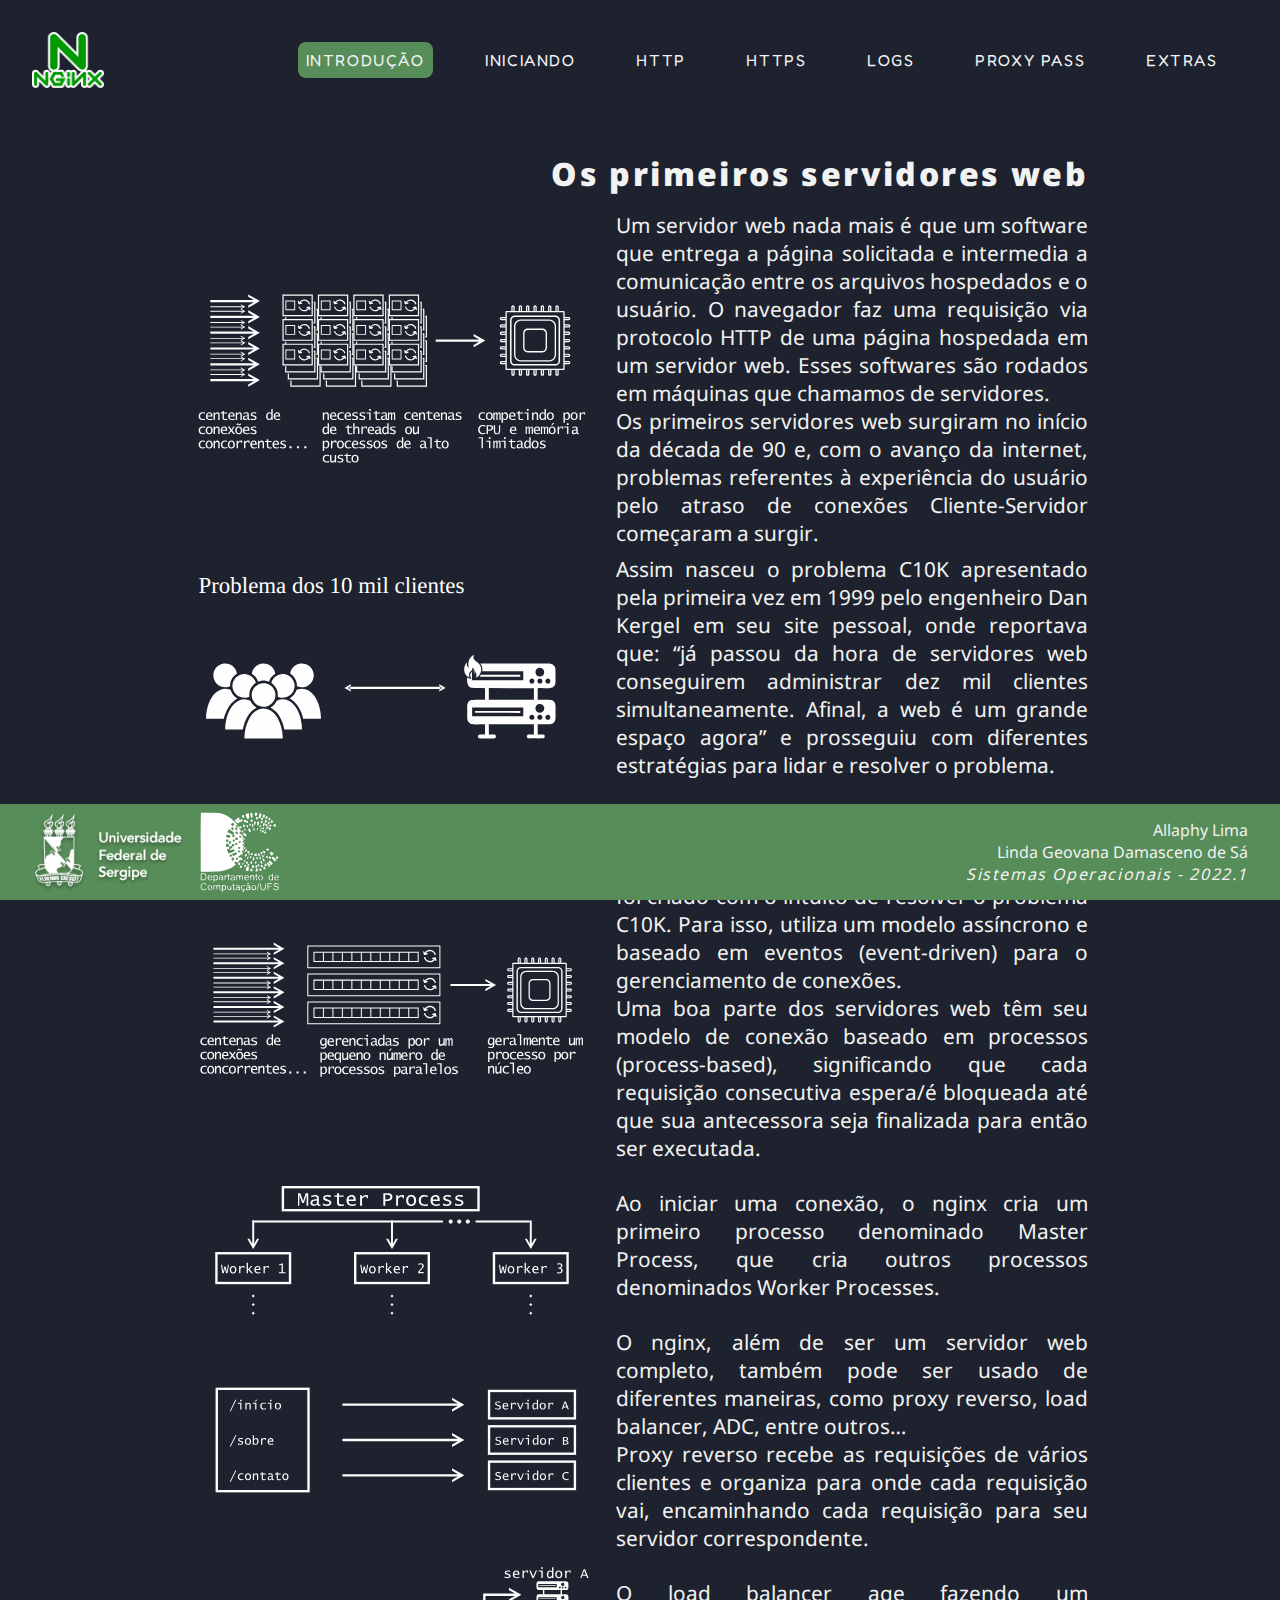
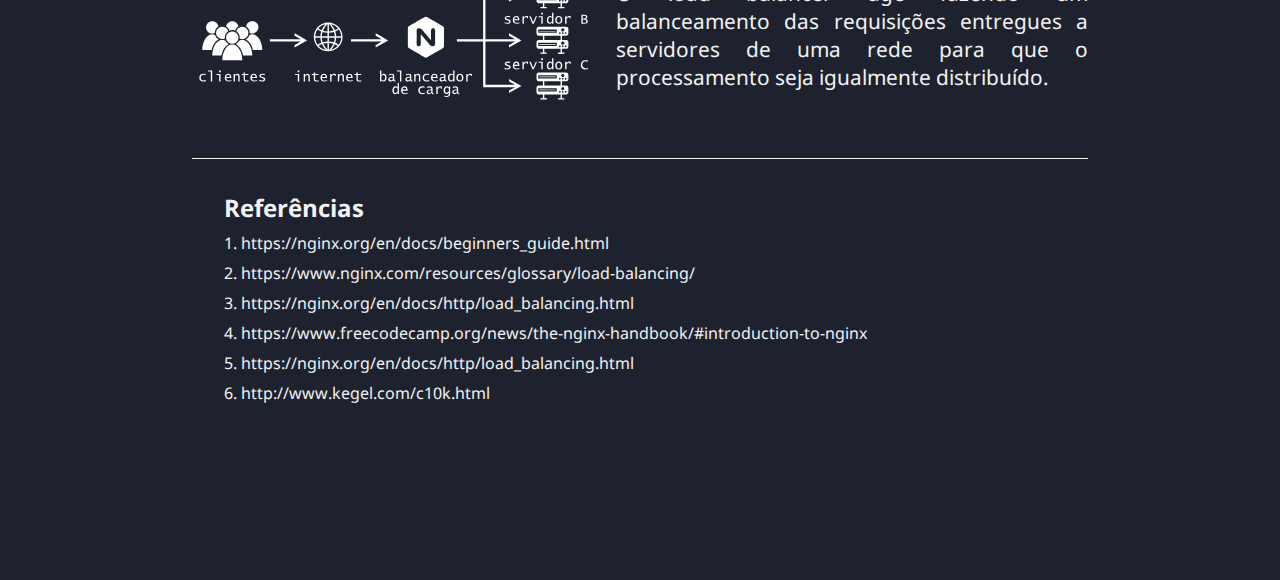
<file: index.html>
<!DOCTYPE html>
<html lang="pt-br">
<head>
    <meta charset="UTF-8">
    <meta http-equiv="X-UA-Compatible" content="IE=edge">
    <meta name="viewport" content="width=device-width, initial-scale=1.0">
    <link rel="stylesheet" href="css/style.css">
    <title>Introdução</title>
</head>
<body>
    <header class="cabecalho">
        <a href="index.html" class="logo">
            <img src="imagens/nginx-logo.png" alt="Logo NGINX">
        </a>
        <nav class="nav">
            <ul class="menu">
                <li class="menu-item"><a href="index.html">Introdução</a></li>
                <li class="menu-item"><a href="Iniciando.html">Iniciando</a></li>
                <li class="menu-item"><a href="HTTP.html">HTTP</a></li>
                <li class="menu-item"><a href="HTTPS.html">HTTPS</a></li>
                <li class="menu-item"><a href="Logs.html">Logs</a></li>
                <li class="menu-item"><a href="Proxy Pass.html">Proxy Pass</a></li>
                <li class="menu-item"><a href="Extras.html">Extras</a></li>
            </ul>
        </nav>
    </header>
    <main class="main">
        <section class="texto">
            <h2 class="topico-titulo">Os primeiros servidores web</h2>
            <div class="conteudo">
                <img src="imagens/requisicoes_processbased.svg" alt="Ilustração do problema C10K">
                <p class="texto">
                    Um servidor web nada mais é que um software que entrega a página solicitada e intermedia a comunicação entre os arquivos hospedados e o usuário. O navegador faz uma requisição via protocolo HTTP de uma página hospedada em um servidor web. Esses softwares são rodados em máquinas que chamamos de servidores.
                    <br>Os primeiros servidores web surgiram no início da década de 90 e, com o avanço da internet, problemas referentes à experiência do usuário pelo atraso de conexões Cliente-Servidor começaram a surgir.
                </p>
            </div>    
            <div class="conteudo">
                <img src="imagens/problemac10k.svg" alt="">
                <p class="texto">
                    Assim nasceu o problema C10K apresentado pela primeira vez em 1999 pelo engenheiro Dan Kergel em seu site pessoal, onde reportava que: “já passou da hora de servidores web conseguirem administrar dez mil clientes simultaneamente. Afinal, a web é um grande espaço agora” e prosseguiu com diferentes estratégias para lidar e resolver o problema.
                </p>
            </div>
            <h2 class="topico-titulo">NGINX: conceitos básicos</h2>
            <div class="conteudo">
                <img src="imagens/requisicoes_nginx.svg" alt="">
                <p class="texto">
                    O nginx é um servidor web, open-source, que foi criado com o intuito de resolver o problema C10K. Para isso, utiliza um modelo assíncrono e baseado em eventos (event-driven) para o gerenciamento de conexões.
                    <br>Uma boa parte dos servidores web têm seu modelo de conexão baseado em processos (process-based), significando que cada requisição consecutiva espera/é bloqueada até que sua antecessora seja finalizada para então ser executada.

                </p>
            </div>
            <div class="conteudo">
                <img src="imagens/master_process.svg" alt="">
                <p class="texto">
                    Ao iniciar uma conexão, o nginx cria um primeiro processo denominado Master Process, que cria outros processos denominados Worker Processes.
               
                </p>
            </div>
            <div class="conteudo">
                <img src="imagens/proxy_reverso.svg" alt="">
                <p class="texto">
                    O nginx, além de ser um servidor web completo, também pode ser usado de diferentes maneiras, como proxy reverso, load balancer, ADC, entre outros…
                    <br>
                    Proxy reverso recebe as requisições de vários clientes e organiza para onde cada requisição vai, encaminhando cada requisição para seu servidor correspondente.
                </p>
            </div>
            <div class="conteudo">
                <img src="imagens/load_balance.svg" alt="">
                <p class="texto">
                    O load balancer age fazendo um balanceamento das requisições entregues a servidores de uma rede para que o processamento seja igualmente distribuído. 
                </p>
            </div>
        </section>

        <section class="referencias">
            <h2>Referências</h2>
            <a href="https://nginx.org/en/docs/beginners_guide.html" class="ref">1. https://nginx.org/en/docs/beginners_guide.html</a>
            <a href="https://www.nginx.com/resources/glossary/load-balancing/" class="ref">2. https://www.nginx.com/resources/glossary/load-balancing/</a>
            <a href="https://nginx.org/en/docs/http/load_balancing.html" class="ref">3. https://nginx.org/en/docs/http/load_balancing.html</a>
            <a href="https://www.freecodecamp.org/news/the-nginx-handbook/#introduction-to-nginx" class="ref">4. https://www.freecodecamp.org/news/the-nginx-handbook/#introduction-to-nginx</a>
            <a href="https://nginx.org/en/docs/http/load_balancing.html" class="ref">5. https://nginx.org/en/docs/http/load_balancing.html</a>
            <a href="http://www.kegel.com/c10k.html" class="ref">6. http://www.kegel.com/c10k.html</a>
        </section>
    </main>

    <footer class="barra">
        <div class="logos">
            <img src="imagens/logo-ufs.png" alt="Logo da UFS" class="logo">
            <img src="imagens/logo-dcomp.svg" alt="Logo do DCOMP" class="logo">
        </div>
        <ul class="infos">
            <li class="nome">Allaphy Lima</li>
            <li class="nome">Linda Geovana Damasceno de Sá</li>
            <li class="disciplina">Sistemas Operacionais - <span class="periodo">2022.1</span></li>
        </ul>
    </footer>

    <script src="js/main.js"></script>
</body>
</html>
</file>
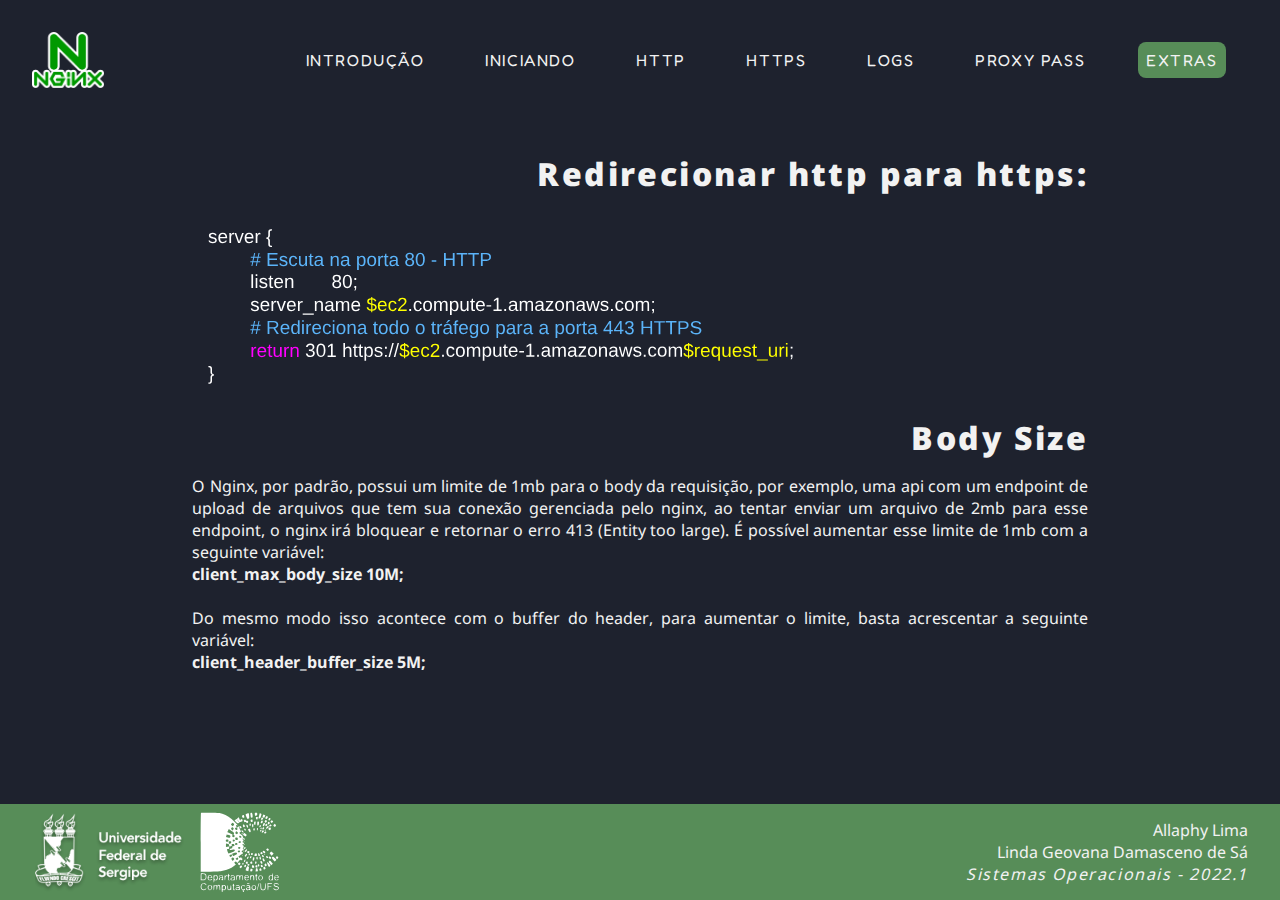
<file: Extras.html>
<!DOCTYPE html>
<html lang="pt-br">
<head>
    <meta charset="UTF-8">
    <meta http-equiv="X-UA-Compatible" content="IE=edge">
    <meta name="viewport" content="width=device-width, initial-scale=1.0">
    <link rel="stylesheet" href="css/style.css">
    <title>Extras</title>
</head>
<body>
    <header class="cabecalho">
        <a href="index.html" class="logo">
            <img src="imagens/nginx-logo.png" alt="Logo NGINX">
        </a>
        <nav class="nav">
            <ul class="menu">
                <li class="menu-item"><a href="index.html">Introdução</a></li>
                <li class="menu-item"><a href="Iniciando.html">Iniciando</a></li>
                <li class="menu-item"><a href="HTTP.html">HTTP</a></li>
                <li class="menu-item"><a href="HTTPS.html">HTTPS</a></li>
                <li class="menu-item"><a href="Logs.html">Logs</a></li>
                <li class="menu-item"><a href="Proxy Pass.html">Proxy Pass</a></li>
                <li class="menu-item"><a href="Extras.html">Extras</a></li>
            </ul>
        </nav>
    </header>
    <main class="main">
        <section class="texto">
            <h2 class="topico-titulo">Redirecionar http para https:</h2>
            <img src="imagens/10.svg" alt="">
            <h2 class="topico-titulo">Body Size</h2>
                <p class="texto">
                    O Nginx, por padrão, possui um limite de 1mb para o body da requisição, por exemplo, uma api com um endpoint de upload de arquivos que tem sua conexão gerenciada pelo nginx, ao tentar enviar um arquivo de 2mb para esse endpoint, o nginx irá bloquear e retornar o erro 413 (Entity too large).
                    É possível aumentar esse limite de 1mb com a seguinte variável:
                    <br> <strong> client_max_body_size 10M;</strong>
                    <br><br>
                    Do mesmo modo isso acontece com o buffer do header, para aumentar o limite, basta acrescentar a seguinte variável:
                    <br> <strong> client_header_buffer_size 5M;</strong> 
                </p>
        </section>
    </main>
    <footer class="barra">
        <div class="logos">
            <img src="imagens/logo-ufs.png" alt="Logo da UFS" class="logo">
            <img src="imagens/logo-dcomp.svg" alt="Logo do DCOMP" class="logo">
        </div>
        <ul class="infos">
            <li class="nome">Allaphy Lima</li>
            <li class="nome">Linda Geovana Damasceno de Sá</li>
            <li class="disciplina">Sistemas Operacionais - <span class="periodo">2022.1</span></li>
        </ul>
    </footer>

    <script src="js/main.js"></script>
</body>
</html>
</file>
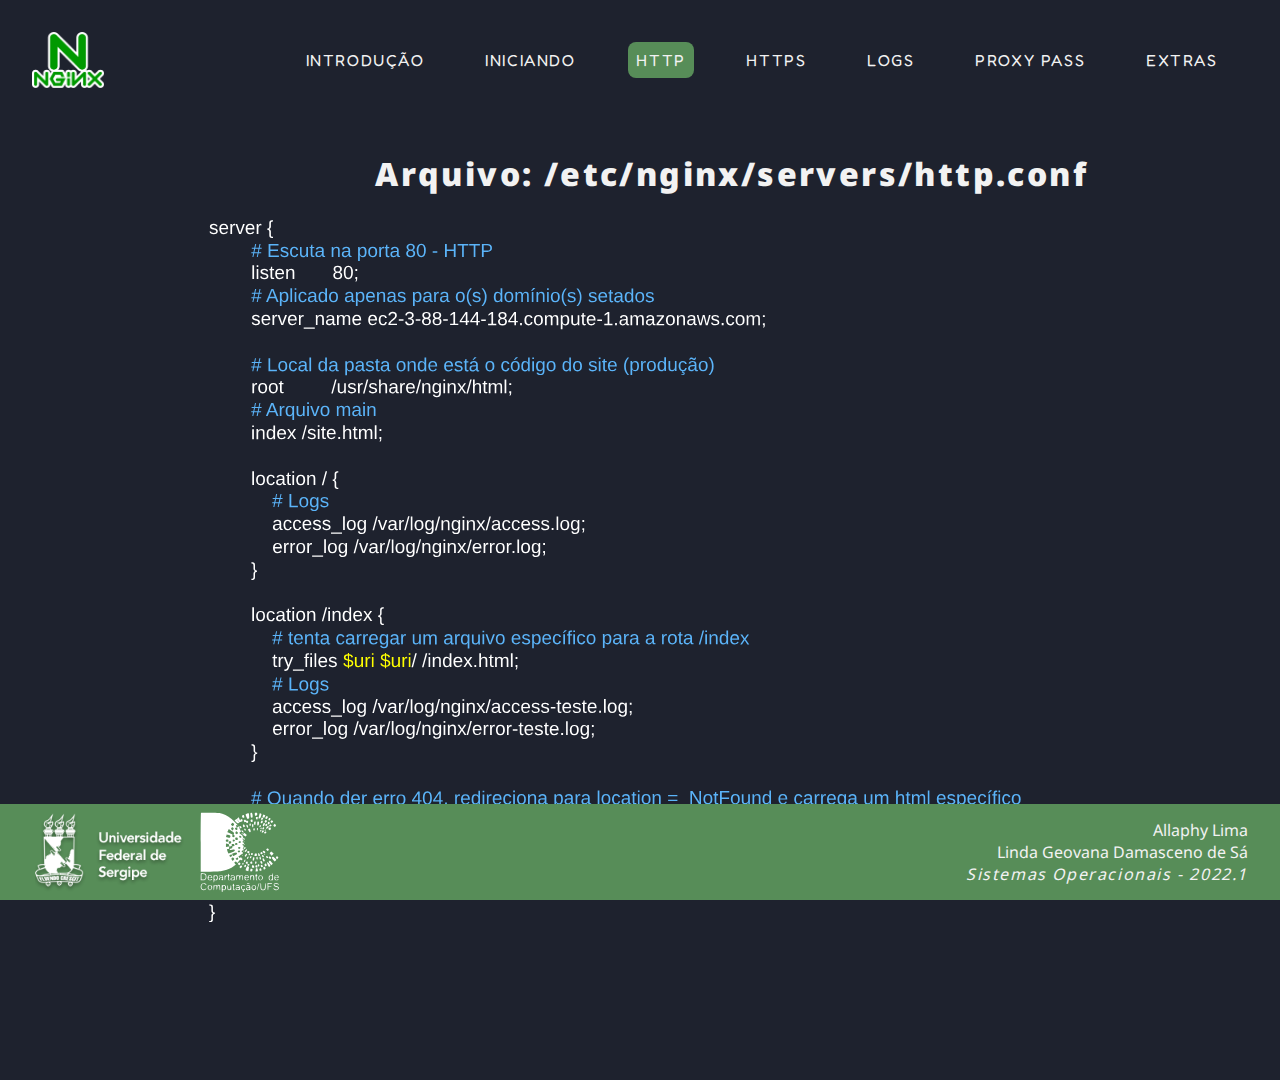
<file: HTTP.html>
<!DOCTYPE html>
<html lang="pt-br">
<head>
    <meta charset="UTF-8">
    <meta http-equiv="X-UA-Compatible" content="IE=edge">
    <meta name="viewport" content="width=device-width, initial-scale=1.0">
    <link rel="stylesheet" href="css/style.css">
    <title>HTTP</title>
</head>
<body>
    <header class="cabecalho">
        <a href="index.html" class="logo">
            <img src="imagens/nginx-logo.png" alt="Logo NGINX">
        </a>
        <nav class="nav">
            <ul class="menu">
                <li class="menu-item"><a href="index.html">Introdução</a></li>
                <li class="menu-item"><a href="Iniciando.html">Iniciando</a></li>
                <li class="menu-item"><a href="HTTP.html">HTTP</a></li>
                <li class="menu-item"><a href="HTTPS.html">HTTPS</a></li>
                <li class="menu-item"><a href="Logs.html">Logs</a></li>
                <li class="menu-item"><a href="Proxy Pass.html">Proxy Pass</a></li>
                <li class="menu-item"><a href="Extras.html">Extras</a></li>
            </ul>
        </nav>
    </header>
    <main class="main">
        <section class="texto">
            <h2 class="topico-titulo">Arquivo: /etc/nginx/servers/http.conf</h2>
            <img src="imagens/01.svg" alt="">
        </section>
    </main>
    <footer class="barra">
        <div class="logos">
            <img src="imagens/logo-ufs.png" alt="Logo da UFS" class="logo">
            <img src="imagens/logo-dcomp.svg" alt="Logo do DCOMP" class="logo">
        </div>
        <ul class="infos">
            <li class="nome">Allaphy Lima</li>
            <li class="nome">Linda Geovana Damasceno de Sá</li>
            <li class="disciplina">Sistemas Operacionais - <span class="periodo">2022.1</span></li>
        </ul>
    </footer>

    <script src="js/main.js"></script>
</body>
</html>
</file>
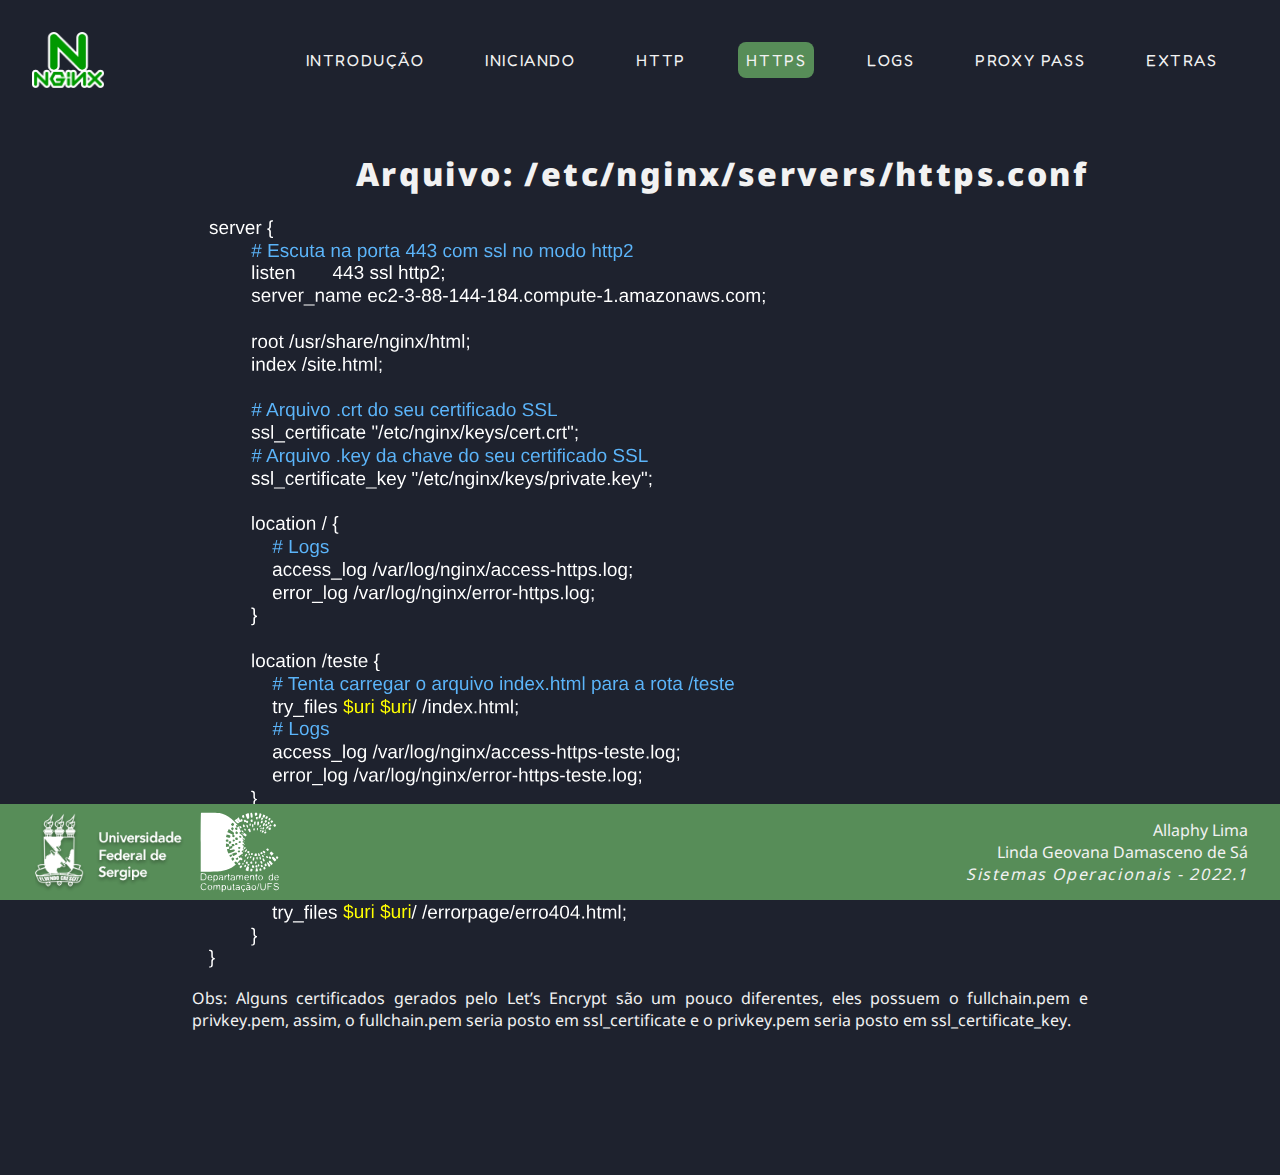
<file: HTTPS.html>
<!DOCTYPE html>
<html lang="pt-br">
<head>
    <meta charset="UTF-8">
    <meta http-equiv="X-UA-Compatible" content="IE=edge">
    <meta name="viewport" content="width=device-width, initial-scale=1.0">
    <link rel="stylesheet" href="css/style.css">
    <title>HTTPS</title>
</head>
<body>
    <header class="cabecalho">
        <a href="index.html" class="logo">
            <img src="imagens/nginx-logo.png" alt="Logo NGINX">
        </a>
        <nav class="nav">
            <ul class="menu">
                <li class="menu-item"><a href="index.html">Introdução</a></li>
                <li class="menu-item"><a href="Iniciando.html">Iniciando</a></li>
                <li class="menu-item"><a href="HTTP.html">HTTP</a></li>
                <li class="menu-item"><a href="HTTPS.html">HTTPS</a></li>
                <li class="menu-item"><a href="Logs.html">Logs</a></li>
                <li class="menu-item"><a href="Proxy Pass.html">Proxy Pass</a></li>
                <li class="menu-item"><a href="Extras.html">Extras</a></li>
            </ul>
        </nav>
    </header>
    <main class="main">
        <section class="texto">
            <h2 class="topico-titulo">Arquivo: /etc/nginx/servers/https.conf</h2>
            <img src="imagens/02.svg" alt="">
            <p class="texto">
                Obs: Alguns certificados gerados pelo Let’s Encrypt são um pouco diferentes, eles possuem o fullchain.pem e privkey.pem, assim, o fullchain.pem seria posto em ssl_certificate e o privkey.pem seria posto em ssl_certificate_key.
            </p>
        </section>
    </main>
    <footer class="barra">
        <div class="logos">
            <img src="imagens/logo-ufs.png" alt="Logo da UFS" class="logo">
            <img src="imagens/logo-dcomp.svg" alt="Logo do DCOMP" class="logo">
        </div>
        <ul class="infos">
            <li class="nome">Allaphy Lima</li>
            <li class="nome">Linda Geovana Damasceno de Sá</li>
            <li class="disciplina">Sistemas Operacionais - <span class="periodo">2022.1</span></li>
        </ul>
    </footer>

    <script src="js/main.js"></script>
</body>
</html>
</file>
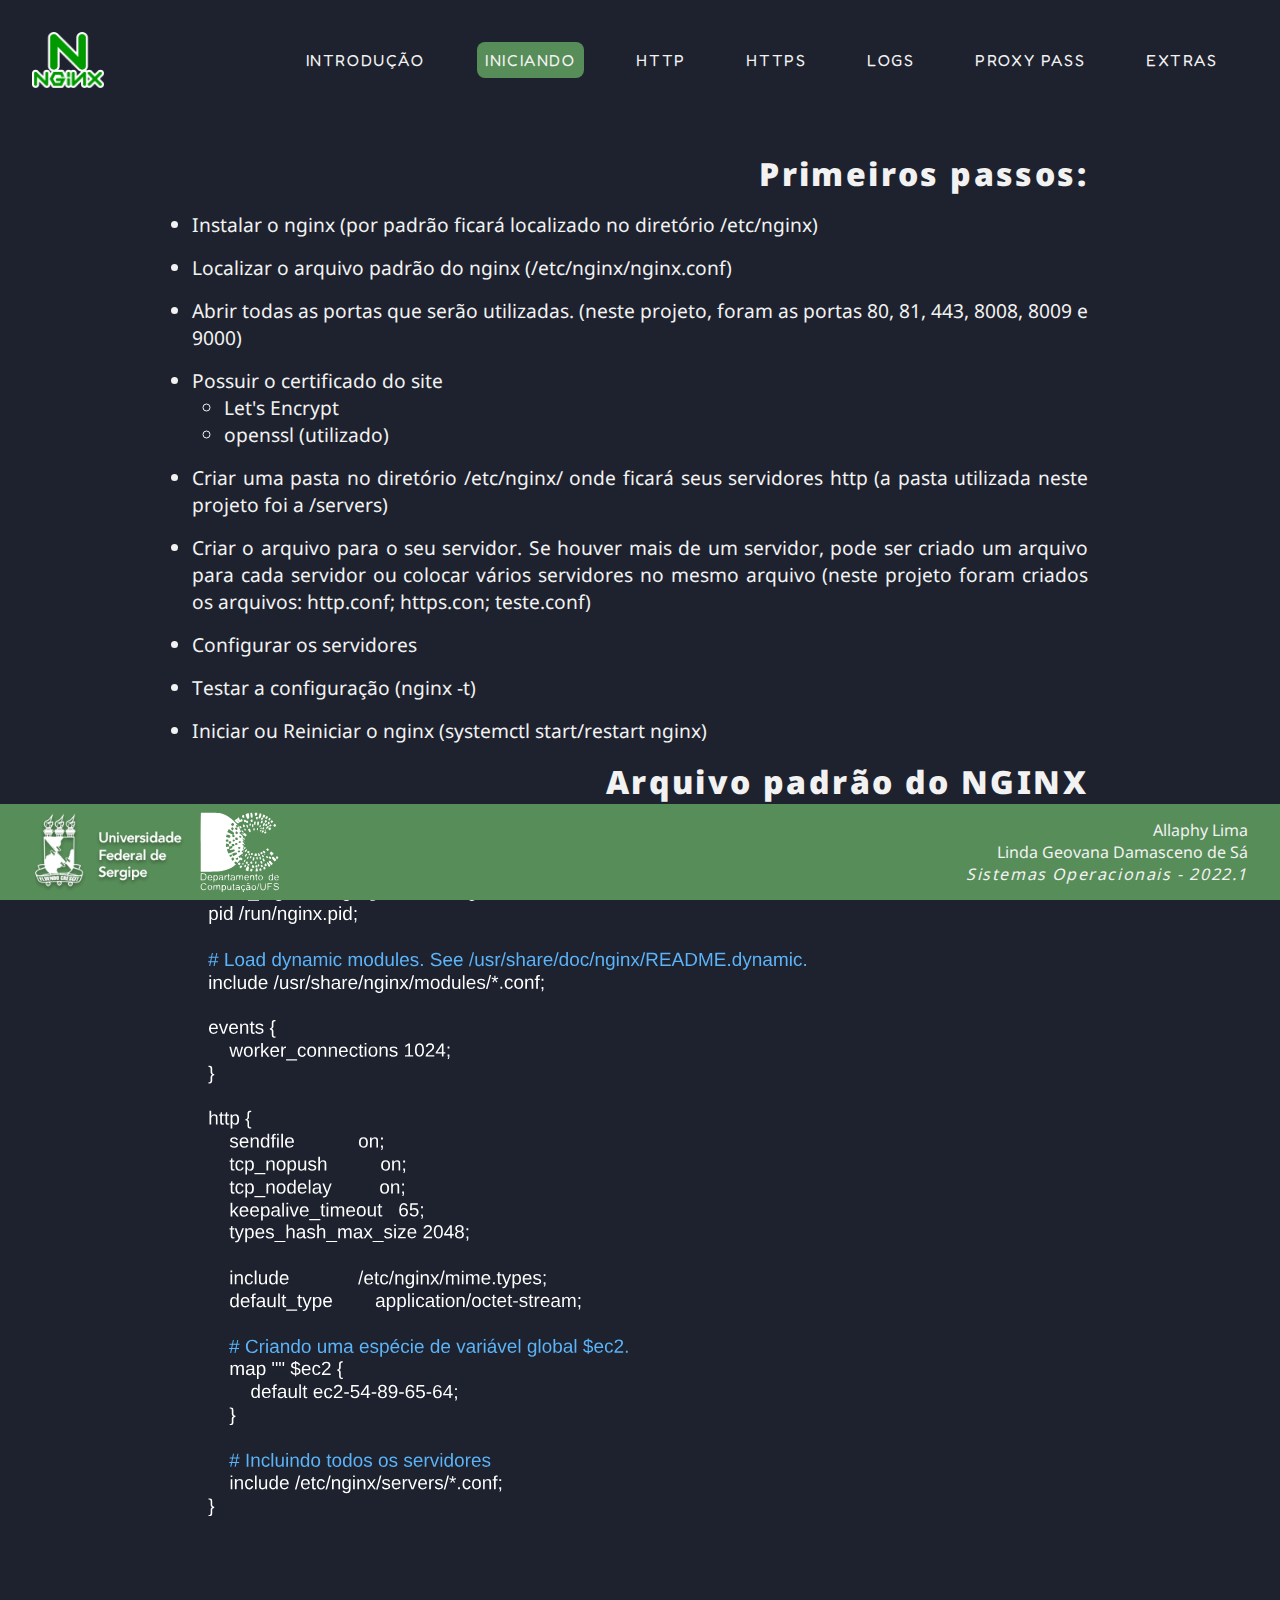
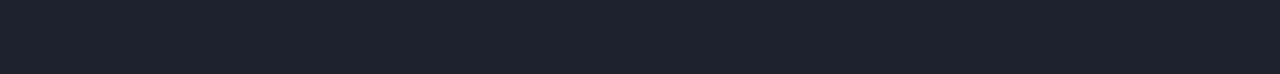
<file: Iniciando.html>
<!DOCTYPE html>
<html lang="en">
<head>
    <meta charset="UTF-8">
    <meta http-equiv="X-UA-Compatible" content="IE=edge">
    <meta name="viewport" content="width=device-width, initial-scale=1.0">
    <link rel="stylesheet" href="css/style.css">
    <title>Iniciando</title>
</head>
<body>
    <header class="cabecalho">
        <a href="index.html" class="logo">
            <img src="imagens/nginx-logo.png" alt="Logo NGINX">
        </a>
        <nav class="nav">
            <ul class="menu">
                <li class="menu-item"><a href="index.html">Introdução</a></li>
                <li class="menu-item"><a href="Iniciando.html">Iniciando</a></li>
                <li class="menu-item"><a href="HTTP.html">HTTP</a></li>
                <li class="menu-item"><a href="HTTPS.html">HTTPS</a></li>
                <li class="menu-item"><a href="Logs.html">Logs</a></li>
                <li class="menu-item"><a href="Proxy Pass.html">Proxy Pass</a></li>
                <li class="menu-item"><a href="Extras.html">Extras</a></li>
            </ul>
        </nav>
    </header>
    <main class="main">
        <section class="texto">
            <h2 class="topico-titulo">Primeiros passos:</h2>
            <ul class="primeiros_passos">
                <li>Instalar o nginx (por padrão ficará localizado no diretório /etc/nginx)</li>
                <li>Localizar o arquivo padrão do nginx (/etc/nginx/nginx.conf)</li>
                <li>Abrir todas as portas que serão utilizadas. (neste projeto, foram as portas 80, 81, 443, 8008, 8009 e 9000)</li>
                <li>Possuir o certificado do site
                    <ul>
                        <li>Let's Encrypt</li>
                        <li>openssl (utilizado)</li>
                    </ul>
                </li>
                <li>Criar uma pasta no diretório /etc/nginx/ onde ficará seus servidores http (a pasta utilizada neste projeto foi a /servers)</li>
                <li>Criar o arquivo para o seu servidor. Se houver mais de um servidor, pode ser criado um arquivo para cada servidor ou colocar vários servidores no mesmo arquivo (neste projeto foram criados os arquivos: http.conf; https.con; teste.conf)</li>
                <li>Configurar os servidores</li>
                <li>Testar a configuração (nginx -t)</li>
                <li>Iniciar ou Reiniciar o nginx (systemctl start/restart nginx)</li>
            </ul>
            
            <h2 class="topico-titulo">Arquivo padrão do NGINX</h2>
            <img src="imagens/ngnix-conf.svg" alt="">
        </section>
    </main>
    <footer class="barra">
        <div class="logos">
            <img src="imagens/logo-ufs.png" alt="Logo da UFS" class="logo">
            <img src="imagens/logo-dcomp.svg" alt="Logo do DCOMP" class="logo">
        </div>
        <ul class="infos">
            <li class="nome">Allaphy Lima</li>
            <li class="nome">Linda Geovana Damasceno de Sá</li>
            <li class="disciplina">Sistemas Operacionais - <span class="periodo">2022.1</span></li>
        </ul>
    </footer>

    <script src="js/main.js"></script>
</body>
</html>
</file>
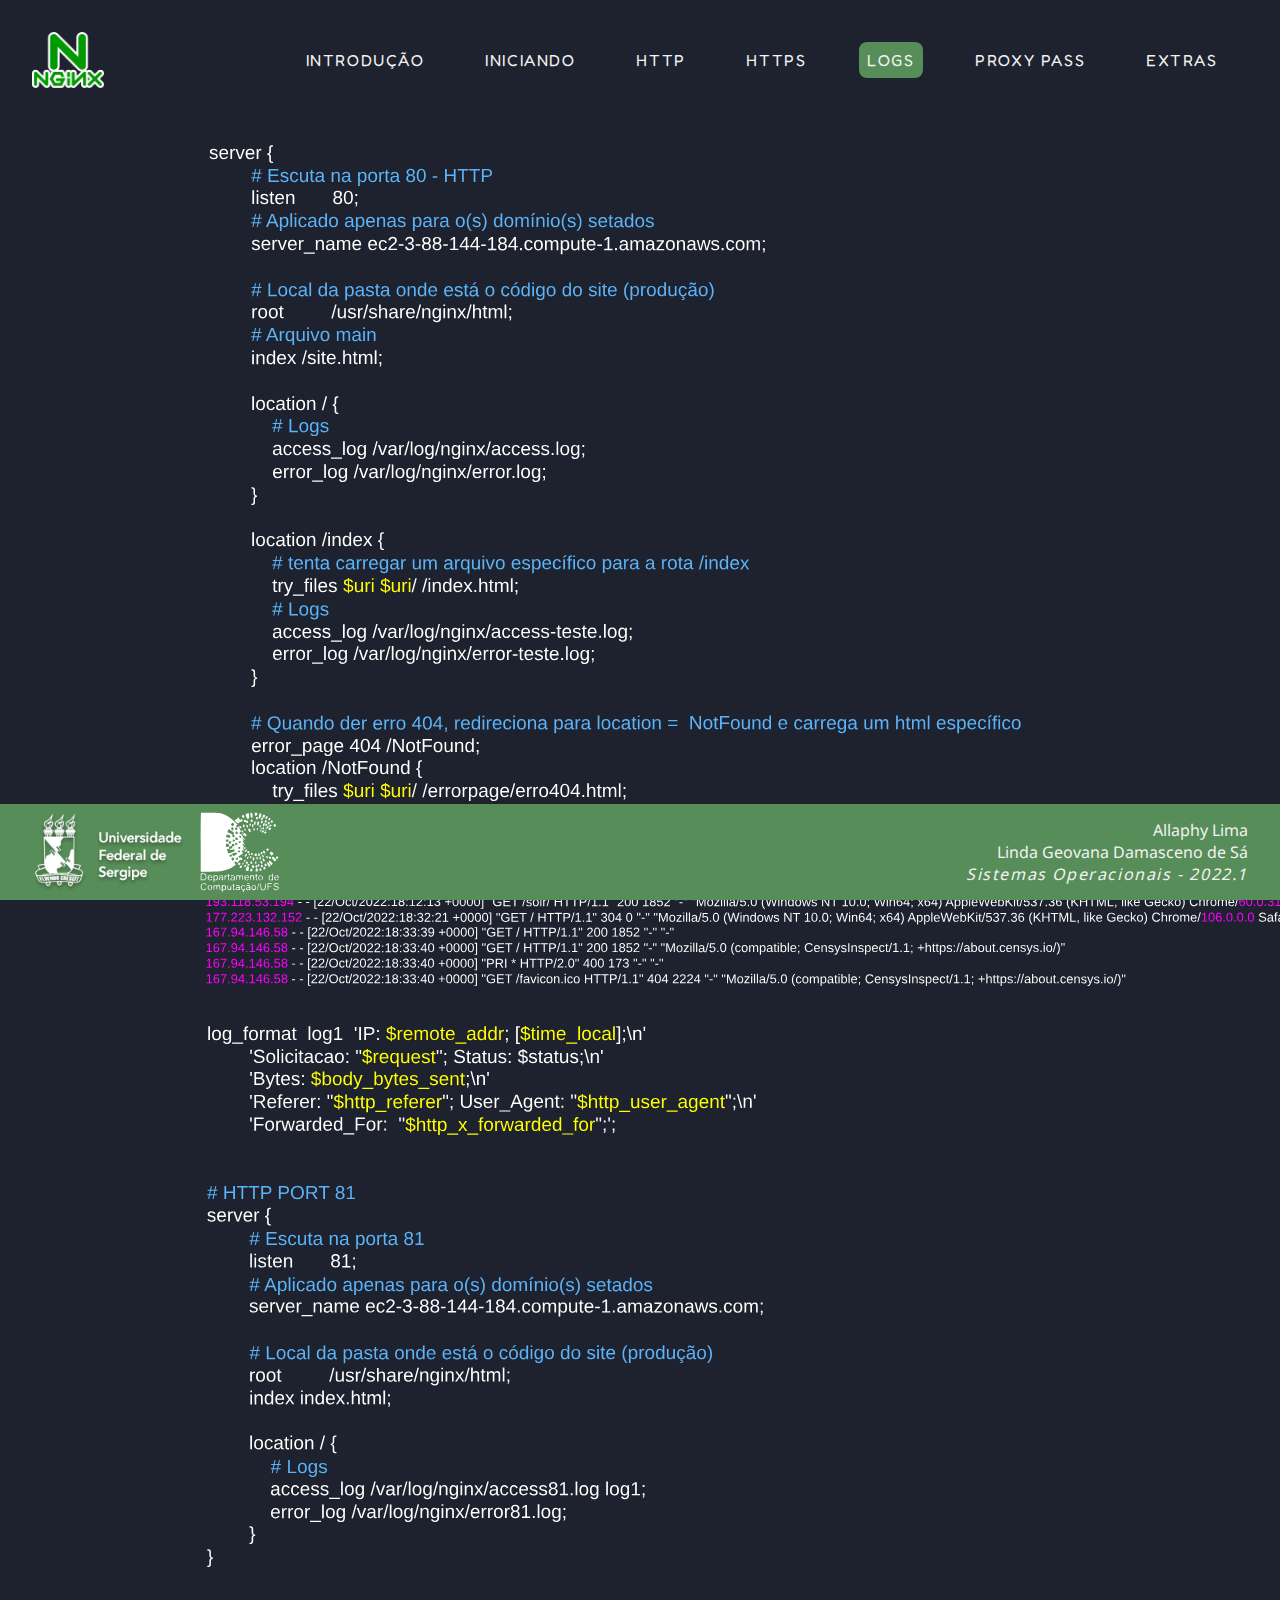
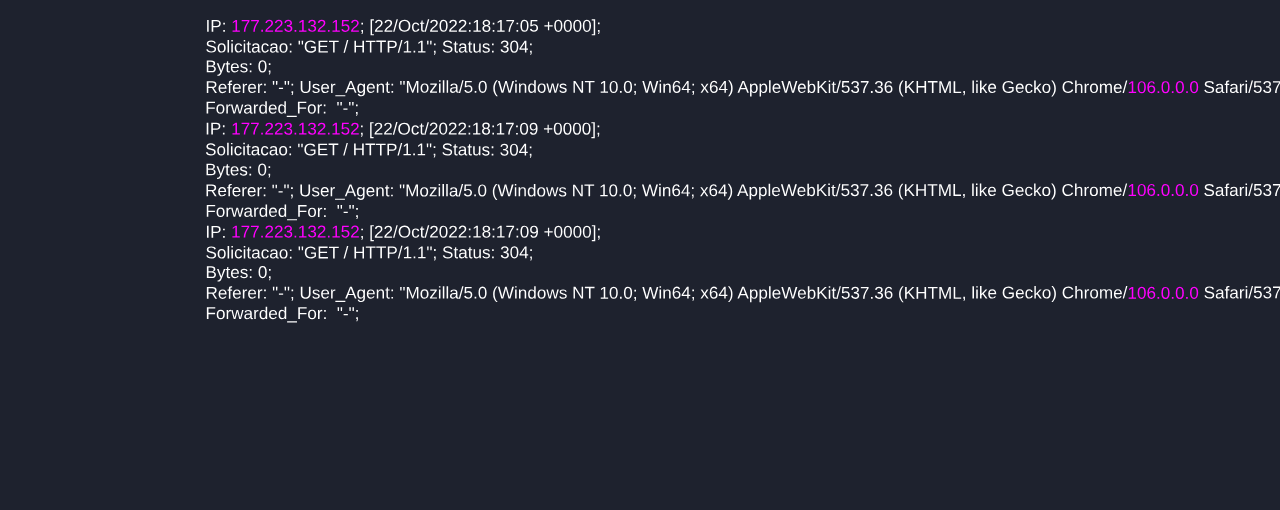
<file: Logs.html>
<!DOCTYPE html>
<html lang="pt-br">
<head>
    <meta charset="UTF-8">
    <meta http-equiv="X-UA-Compatible" content="IE=edge">
    <meta name="viewport" content="width=device-width, initial-scale=1.0">
    <link rel="stylesheet" href="css/style.css">
    <title>Logs</title>
</head>
<body>
    <header class="cabecalho">
        <a href="index.html" class="logo">
            <img src="imagens/nginx-logo.png" alt="Logo NGINX">
        </a>
        <nav class="nav">
            <ul class="menu">
                <li class="menu-item"><a href="index.html">Introdução</a></li>
                <li class="menu-item"><a href="Iniciando.html">Iniciando</a></li>
                <li class="menu-item"><a href="HTTP.html">HTTP</a></li>
                <li class="menu-item"><a href="HTTPS.html">HTTPS</a></li>
                <li class="menu-item"><a href="Logs.html">Logs</a></li>
                <li class="menu-item"><a href="Proxy Pass.html">Proxy Pass</a></li>
                <li class="menu-item"><a href="Extras.html">Extras</a></li>
            </ul>
        </nav>
    </header>
    <main class="main">
        <section class="texto">
            <img src="imagens/01.svg" alt="">
            <img src="imagens/09.svg" alt="">
            <img src="imagens/05.svg" alt="">
            <img src="imagens/06.svg" alt="">
        </section>
    </main>
    <footer class="barra">
        <div class="logos">
            <img src="imagens/logo-ufs.png" alt="Logo da UFS" class="logo">
            <img src="imagens/logo-dcomp.svg" alt="Logo do DCOMP" class="logo">
        </div>
        <ul class="infos">
            <li class="nome">Allaphy Lima</li>
            <li class="nome">Linda Geovana Damasceno de Sá</li>
            <li class="disciplina">Sistemas Operacionais - <span class="periodo">2022.1</span></li>
        </ul>
    </footer>

    <script src="js/main.js"></script>
</body>
</html>
</file>
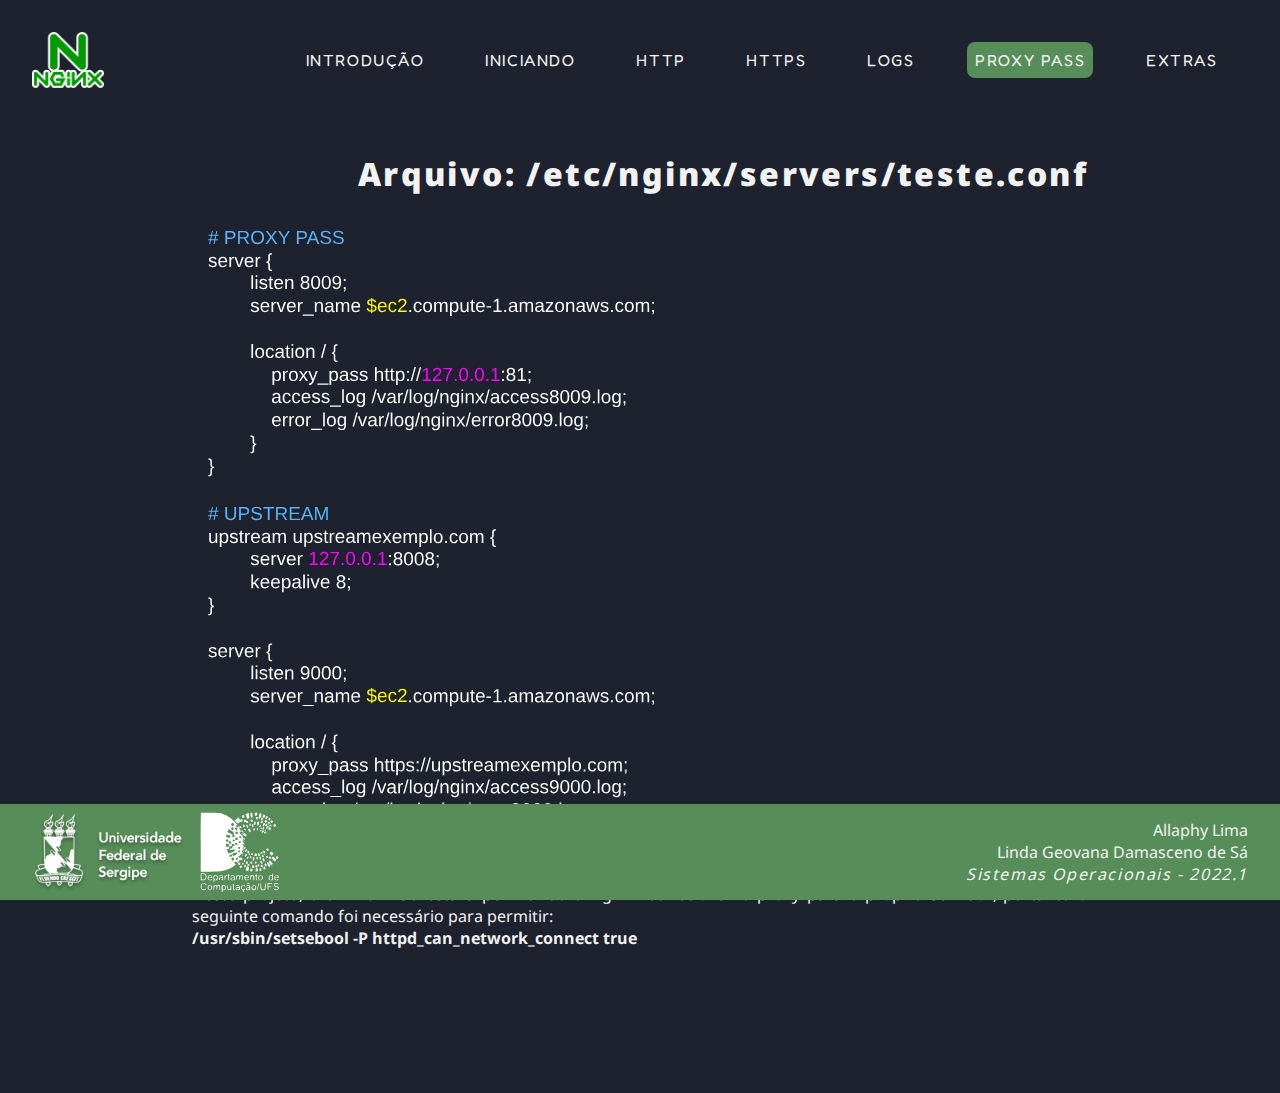
<file: Proxy Pass.html>
<!DOCTYPE html>
<html lang="pt-br">
<head>
    <meta charset="UTF-8">
    <meta http-equiv="X-UA-Compatible" content="IE=edge">
    <meta name="viewport" content="width=device-width, initial-scale=1.0">
    <link rel="stylesheet" href="css/style.css">
    <title>Proxy Pass</title>
</head>
<body>
    <header class="cabecalho">
        <a href="index.html" class="logo">
            <img src="imagens/nginx-logo.png" alt="Logo NGINX">
        </a>
        <nav class="nav">
            <ul class="menu">
                <li class="menu-item"><a href="index.html">Introdução</a></li>
                <li class="menu-item"><a href="Iniciando.html">Iniciando</a></li>
                <li class="menu-item"><a href="HTTP.html">HTTP</a></li>
                <li class="menu-item"><a href="HTTPS.html">HTTPS</a></li>
                <li class="menu-item"><a href="Logs.html">Logs</a></li>
                <li class="menu-item"><a href="Proxy Pass.html">Proxy Pass</a></li>
                <li class="menu-item"><a href="Extras.html">Extras</a></li>
            </ul>
        </nav>
    </header>
    <main class="main">
        <section class="texto">
            <h2 class="topico-titulo">Arquivo: /etc/nginx/servers/teste.conf</h2>
            <img src="imagens/07.svg" alt="">
            <img src="imagens/08.svg" alt="">
            <p class="texto">
                Neste projeto, o SELinux não estava permitindo o Nginx redirecionar o proxy para o próprio servidor, portanto o seguinte comando foi necessário para permitir:
                <br><strong>/usr/sbin/setsebool -P httpd_can_network_connect true</strong>
            </p>
    </main>
    <footer class="barra">
        <div class="logos">
            <img src="imagens/logo-ufs.png" alt="Logo da UFS" class="logo">
            <img src="imagens/logo-dcomp.svg" alt="Logo do DCOMP" class="logo">
        </div>
        <ul class="infos">
            <li class="nome">Allaphy Lima</li>
            <li class="nome">Linda Geovana Damasceno de Sá</li>
            <li class="disciplina">Sistemas Operacionais - <span class="periodo">2022.1</span></li>
        </ul>
    </footer>

    <script src="js/main.js"></script>
</body>
</html>
</file>
<file: css/style.css>
@import url('https://fonts.googleapis.com/css2?family=Fredoka+One&family=Noto+Sans+Ethiopic:wght@400;900&display=swap');

:root {
  --verde-claro: #ABD9A9;
  --verde-escuro: #578D58;
  --off-white: #F2F2F2;
  --cinza-bg: #1e222e;
  --fredoka: 'Fredoka One', cursive;
  --noto-sans: 'Noto Sans Ethiopic', sans-serif;
}

* {
  box-sizing: border-box;
  margin: 0;
  padding: 0;
  border-style: none;
  outline: 0;
  text-decoration: none;
  list-style: none;
  color: var(--off-white);
}

body {
  background-color: var(--cinza-bg);
  font-family: var(--noto-sans);
  margin: 2rem;
  margin-bottom: 6rem;
}

.cabecalho {
  display: grid;
  grid-template-areas:
    "logo"
    "menu";
  grid-template-rows: 3.5rem;
  grid-template-columns: 10% 80%;
  justify-content: space-between;
  align-items: center;
}

.logo {
  height: 100%;
  width: fit-content;
}

.logo img {
  height: 100%;
}

.menu {
  display: flex;
  flex-wrap: wrap;
  justify-content: space-around;
}

.menu-item {
  text-transform: uppercase;
  font-family: var(--fredoka);
  letter-spacing: .1rem;
  padding: .5rem;
  border-radius: 8px;
  transition-duration: .5s;
}

.menu-item:hover,
.item-ativo {
  background-color: var(--verde-escuro);
}

.main {
  padding: 3rem 10rem;
  text-align: justify;
}

.topico-titulo {
  font-size: 2rem;
  font-weight: 900;
  letter-spacing: .15rem;
  text-align: end;
  margin: 1rem 0;
}

.conteudo {
  display: flex;
  align-items: center;
  gap: 1.5rem;
  font-size: 1.3rem;
  margin-bottom: .5rem;
}

.primeiros_passos {
  display: flex;
  flex-direction: column;
  gap: 1rem;
  font-size: 1.2rem;
  justify-content: center;
}

.primeiros_passos ul {
  padding-left: 2rem;
}
.primeiros_passos ul li {
  list-style-type: circle;
}

.primeiros_passos li {
  display: list-item;
  list-style-type: disc;
}

.referencias {
  margin-top: 3rem;
  padding: 2rem;
  border-top: 1px solid var(--off-white);
  display: flex;
  flex-direction: column;
  gap: .5rem;
}

.barra {
  display: flex;
  justify-content: space-between;
  align-items: center;
  padding: .5rem 2rem;
  position: fixed;
  left: 0;
  bottom: 0;
  width: 100vw;
  height: 6rem;
  background-color: var(--verde-escuro);
}

.logos {
  display: flex;
  height: 100%;
  gap: 1rem;
}

.infos {
  text-align: right;
}

.nome {
  cursor: default;
}

.disciplina,
.periodo {
  letter-spacing: .1rem;
  font-style: italic;
}

@media screen and (max-width: 1024px) {
  .main {
    padding: 3rem 1rem;
  }
  .conteudo {
    flex-direction: column;
  }
  .barra {
    font-size: .8rem;
  }
  .referencias {
    font-size: .8rem;
  }
  img.logo {
    display: none;
  }
}
</file>
